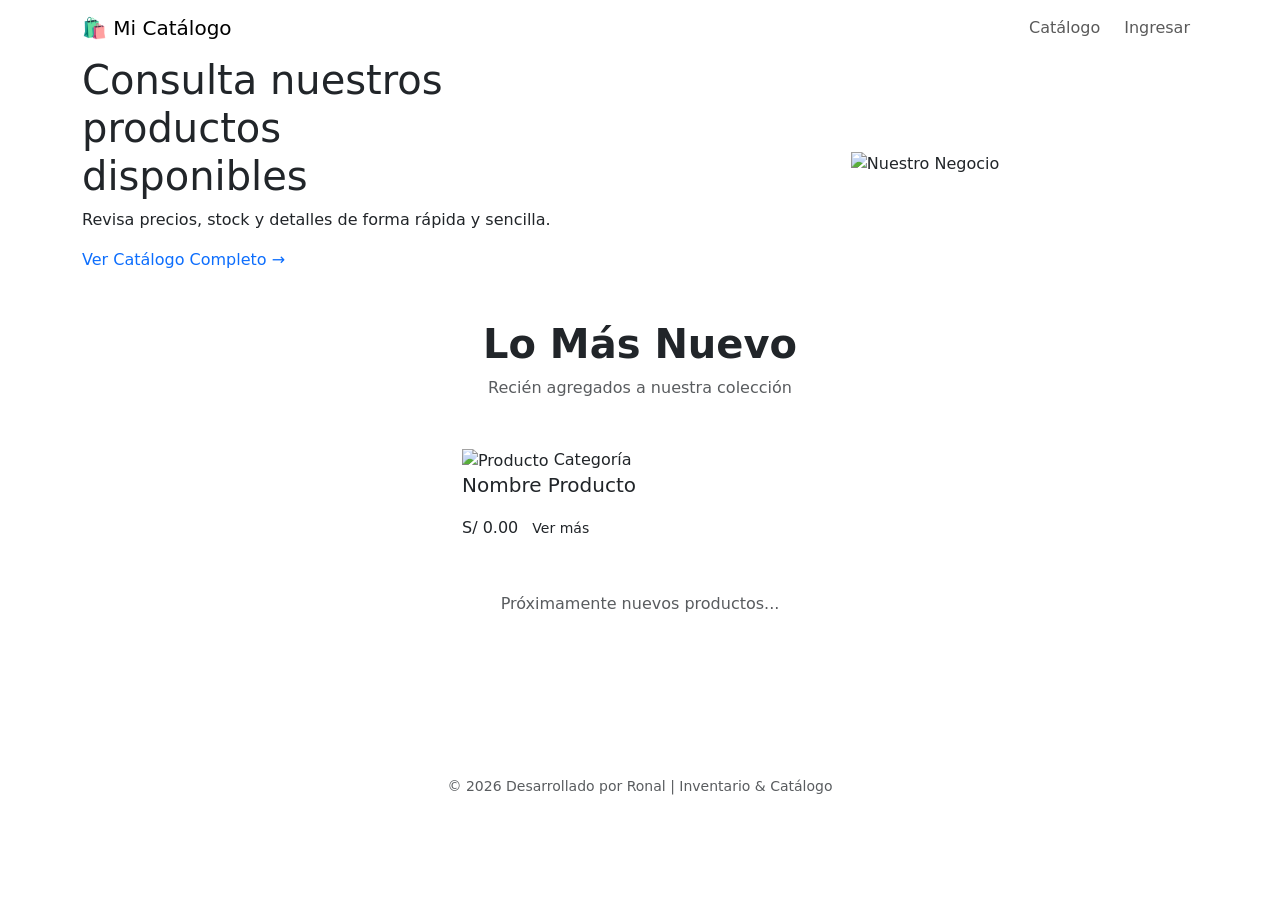
<file: src/main/resources/templates/public/index.html>
<!DOCTYPE html>
<html lang="es" xmlns:th="http://www.thymeleaf.org">
<head>
    <meta charset="UTF-8">
    <meta name="viewport" content="width=device-width, initial-scale=1.0">
    <title th:text="${titulo} ?: 'Inicio'">Mi Catálogo</title>
    <!-- Bootstrap -->
    <link href="https://cdn.jsdelivr.net/npm/bootstrap@5.3.2/dist/css/bootstrap.min.css" rel="stylesheet">
    <!-- Tu CSS Wao -->
    <link rel="stylesheet" th:href="@{/css/style.css}">
</head>
<body>

<!-- Navbar Flotante Glass -->
<nav class="navbar navbar-expand-lg navbar-glass">
    <div class="container">
        <a class="navbar-brand" th:href="@{/}">🛍️ Mi Catálogo</a>
        <button class="navbar-toggler" type="button" data-bs-toggle="collapse" data-bs-target="#navPublic">
            <span class="navbar-toggler-icon"></span>
        </button>
        <div class="collapse navbar-collapse justify-content-end" id="navPublic">
            <ul class="navbar-nav gap-2">
                <li class="nav-item"><a class="nav-link nav-link-custom" th:href="@{/catalogo}">Catálogo</a></li>
                <li class="nav-item"><a class="nav-link nav-link-custom" th:href="@{/login}">Ingresar</a></li>
            </ul>
        </div>
    </div>
</nav>

<!-- Hero Section -->
<section class="hero-container">
    <div class="hero-bg-blob" style="top: -10%; left: -10%;"></div>

    <div class="container position-relative z-1">
        <div class="row align-items-center">
            <div class="col-lg-6 mb-5 mb-lg-0">
                <h1 class="hero-title">Consulta nuestros productos<br><span style="color: var(--primary);">disponibles</span></h1>
                <p class="hero-subtitle">Revisa precios, stock y detalles de forma rápida y sencilla.</p>
                <a th:href="@{/catalogo}" class="btn-magic text-decoration-none">
                    Ver Catálogo Completo <span>→</span>
                </a>
            </div>
            <div class="col-lg-6 mx-auto text-center">
                <div class="hero-img-wrapper">
                    <!-- En index.html, reemplaza la img src fija por esto -->
                    <img th:src="${fotoNegocio} ?: 'https://images.unsplash.com/photo-1441986300917-64674bd600d8?w=800&q=80'"
                         class="hero-img" alt="Nuestro Negocio">
                </div>
            </div>
        </div>
    </div>
</section>

<!-- SECCIÓN NUEVA: PRODUCTOS DESTACADOS (DATOS REALES) -->
<section class="py-5 bg-white">
    <div class="container">
        <div class="text-center mb-5">
            <h2 class="fw-bold display-6">Lo Más Nuevo</h2>
            <p class="text-muted">Recién agregados a nuestra colección</p>
        </div>

        <div class="row g-4 justify-content-center">
            <div class="col-md-4" th:each="prod : ${destacados}">
                <div class="product-card-premium h-100">
                    <div class="card-img-container">
                        <img th:src="${prod.imagenUrl}" class="product-img" alt="Producto">
                        <span class="card-badge-float" th:text="${prod.categoria.nombre}">Categoría</span>
                    </div>
                    <div class="card-body-premium">
                        <h5 class="card-title-modern" th:text="${prod.nombre}">Nombre Producto</h5>
                        <div class="product-footer mt-3">
                            <span class="product-price" th:text="'S/ ' + ${#numbers.formatDecimal(prod.precio, 1, 2)}">S/ 0.00</span>
                            <a th:href="@{/catalogo}" class="btn btn-action btn-sm">Ver más</a>
                        </div>
                    </div>
                </div>
            </div>

            <!-- Mensaje si no hay productos aún -->
            <div th:if="${#lists.isEmpty(destacados)}" class="col-12 text-center py-4">
                <p class="text-muted">Próximamente nuevos productos...</p>
            </div>
        </div>
    </div>
</section>

<footer class="text-center py-4 text-muted small mt-5">
    &copy;  2026 Desarrollado por Ronal  | Inventario & Catálogo
</footer>

<script src="https://cdn.jsdelivr.net/npm/bootstrap@5.3.2/dist/js/bootstrap.bundle.min.js"></script>
</body>
</html>
</file>
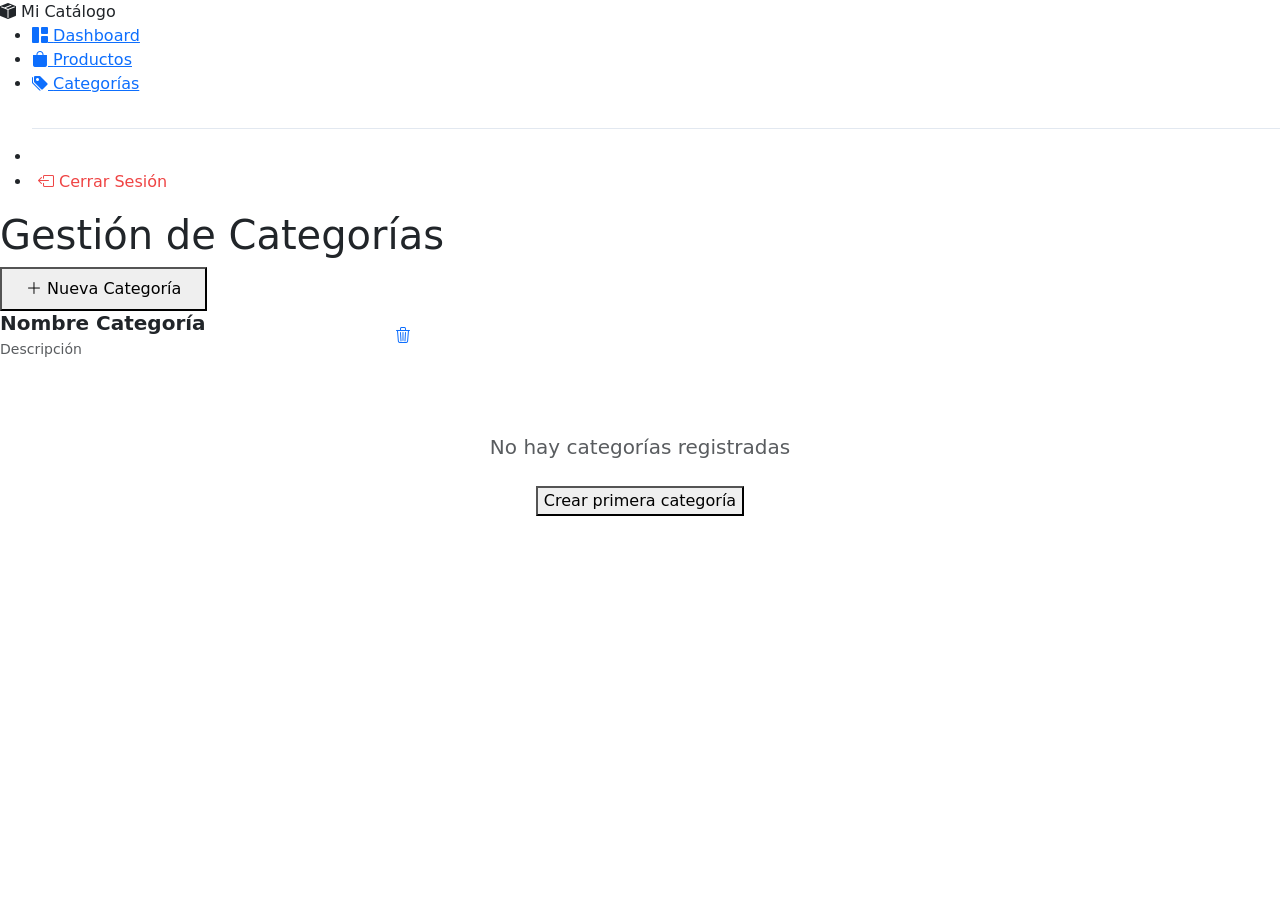
<file: src/main/resources/templates/admin/categorias.html>
<!DOCTYPE html>
<html lang="es" xmlns:th="http://www.thymeleaf.org">
<head>
    <meta charset="UTF-8">
    <meta name="viewport" content="width=device-width, initial-scale=1.0">
    <title>Gestión de Categorías</title>
    <link href="https://cdn.jsdelivr.net/npm/bootstrap@5.3.2/dist/css/bootstrap.min.css" rel="stylesheet">
    <link rel="stylesheet" href="https://cdn.jsdelivr.net/npm/bootstrap-icons@1.11.1/font/bootstrap-icons.css">
    <link rel="stylesheet" th:href="@{/css/style.css}">
</head>
<body>
<div class="admin-layout">
    <!-- Sidebar -->
    <aside class="admin-sidebar">
        <div class="sidebar-brand">
            <i class="bi bi-box-seam-fill"></i>
            <span>Mi Catálogo</span>
        </div>

        <ul class="sidebar-menu">
            <!-- Dashboard -->
            <li>
                <a th:href="@{/admin/dashboard}"
                   class="sidebar-link"
                   th:classappend="${activePage == 'dashboard'} ? 'active'">
                    <i class="bi bi-grid-1x2-fill"></i>
                    <span>Dashboard</span>
                </a>
            </li>

            <!-- Productos -->
            <li>
                <a th:href="@{/admin/productos}"
                   class="sidebar-link"
                   th:classappend="${activePage == 'productos'} ? 'active'">
                    <i class="bi bi-bag-fill"></i>
                    <span>Productos</span>
                </a>
            </li>

            <!-- Categorías -->
            <li>
                <a th:href="@{/admin/categorias}"
                   class="sidebar-link"
                   th:classappend="${activePage == 'categorias'} ? 'active'">
                    <i class="bi bi-tags-fill"></i>
                    <span>Categorías</span>
                </a>
            </li>

            <!-- Separador Visual -->
            <li style="margin-top: 2rem; border-top: 1px solid #e2e8f0; padding-top: 1rem;"></li>

            <!-- Cerrar Sesión -->
            <li>
                <form th:action="@{/logout}" method="post" style="width: 100%; margin: 0;">
                    <button type="submit" class="sidebar-link"
                            style="background: none; border: none; cursor: pointer; width: 100%; color: #ef4444; text-align: left;">
                        <i class="bi bi-box-arrow-left"></i>
                        <span>Cerrar Sesión</span>
                    </button>
                </form>
            </li>
        </ul>
    </aside>
    <main class="admin-main">
        <div class="admin-header">
            <h1 class="admin-title">Gestión de Categorías</h1>
            <button class="btn-magic text-decoration-none py-2 px-4" data-bs-toggle="modal" data-bs-target="#modalCategoria">
                <i class="bi bi-plus-lg"></i> Nueva Categoría
            </button>
        </div>

        <!-- Lista Real de Categorías desde BD -->
        <div class="row g-4">
            <div class="col-md-6 col-lg-4" th:each="cat : ${categorias}">
                <div class="stat-card d-flex justify-content-between align-items-center h-100">
                    <div>
                        <h5 class="fw-bold mb-1" th:text="${cat.nombre}">Nombre Categoría</h5>
                        <p class="text-muted small mb-0" th:text="${cat.descripcion} ?: 'Sin descripción'">Descripción</p>
                    </div>
                    <div class="d-flex gap-2">
                        <a th:href="@{/admin/categorias/eliminar/{id}(id=${cat.id})}"
                           class="btn-action-sm btn-delete"
                           onclick="return confirm('¿Eliminar esta categoría? Se eliminarán también sus productos.')">
                            <i class="bi bi-trash3"></i>
                        </a>
                    </div>
                </div>
            </div>

            <!-- Mensaje si no hay categorías -->
            <div th:if="${#lists.isEmpty(categorias)}" class="col-12 text-center py-5">
                <p class="text-muted fs-5">No hay categorías registradas</p>
                <button class="btn-magic text-decoration-none mt-2" data-bs-toggle="modal" data-bs-target="#modalCategoria">
                    Crear primera categoría
                </button>
            </div>
        </div>

        <!-- Modal para Crear Categoría -->
        <div class="modal fade" id="modalCategoria" tabindex="-1" aria-hidden="true">
            <div class="modal-dialog modal-dialog-centered">
                <div class="modal-content border-0 rounded-4 p-3">
                    <div class="modal-header border-0 pb-0">
                        <h5 class="modal-title fw-bold">Nueva Categoría</h5>
                        <button type="button" class="btn-close" data-bs-dismiss="modal"></button>
                    </div>
                    <div class="modal-body">
                        <!-- Formulario que envía a /admin/categorias/guardar -->
                        <form th:action="@{/admin/categorias/guardar}" method="post">
                            <div class="mb-3">
                                <label class="form-label fw-semibold small">Nombre</label>
                                <input type="text" name="nombre" class="input-modern" required placeholder="Ej: Libreria">
                            </div>
                            <div class="mb-3">
                                <label class="form-label fw-semibold small">Descripción</label>
                                <textarea name="descripcion" class="input-modern" rows="3" placeholder="Breve descripción..."></textarea>
                            </div>
                            <button type="submit" class="btn-magic w-100 justify-content-center mt-2">Guardar Categoría</button>
                        </form>
                    </div>
                </div>
            </div>
        </div>
    </main>
</div>
<script src="https://cdn.jsdelivr.net/npm/bootstrap@5.3.2/dist/js/bootstrap.bundle.min.js"></script>
</body>
</html>
</file>
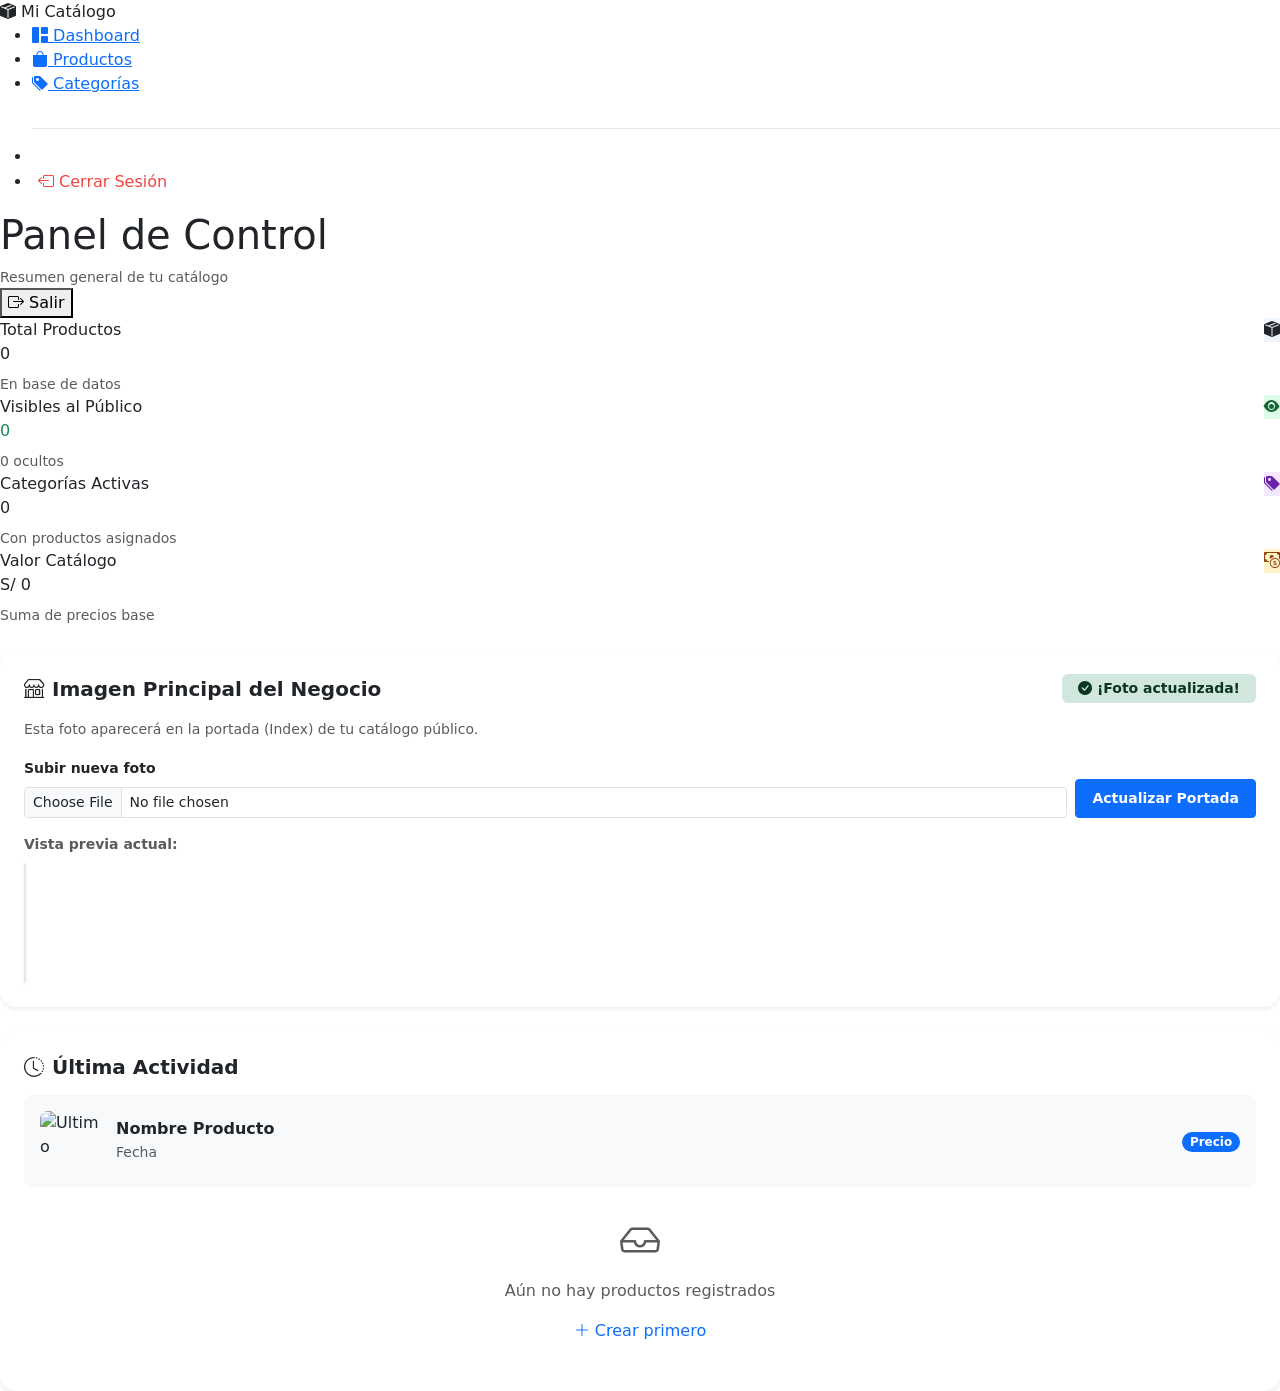
<file: src/main/resources/templates/admin/dashboard.html>
<!DOCTYPE html>
<html lang="es" xmlns:th="http://www.thymeleaf.org">
<head>
    <meta charset="UTF-8">
    <meta name="viewport" content="width=device-width, initial-scale=1.0">
    <title>Dashboard - Admin</title>
    <link href="https://cdn.jsdelivr.net/npm/bootstrap@5.3.2/dist/css/bootstrap.min.css" rel="stylesheet">
    <link rel="stylesheet" href="https://cdn.jsdelivr.net/npm/bootstrap-icons@1.11.1/font/bootstrap-icons.css">
    <link rel="stylesheet" th:href="@{/css/style.css}">
</head>
<body>
<div class="admin-layout">
    <!-- Sidebar -->
    <aside class="admin-sidebar">
        <div class="sidebar-brand">
            <i class="bi bi-box-seam-fill"></i>
            <span>Mi Catálogo</span>
        </div>

        <ul class="sidebar-menu">
            <li>
                <a th:href="@{/admin/dashboard}" class="sidebar-link" th:classappend="${activePage == 'dashboard'} ? 'active'">
                    <i class="bi bi-grid-1x2-fill"></i> <span>Dashboard</span>
                </a>
            </li>
            <li>
                <a th:href="@{/admin/productos}" class="sidebar-link" th:classappend="${activePage == 'productos'} ? 'active'">
                    <i class="bi bi-bag-fill"></i> <span>Productos</span>
                </a>
            </li>
            <li>
                <a th:href="@{/admin/categorias}" class="sidebar-link" th:classappend="${activePage == 'categorias'} ? 'active'">
                    <i class="bi bi-tags-fill"></i> <span>Categorías</span>
                </a>
            </li>

            <!-- Separador Visual -->
            <li style="margin-top: 2rem; border-top: 1px solid #e2e8f0; padding-top: 1rem;"></li>

            <!-- Cerrar Sesión -->
            <li>
                <form th:action="@{/logout}" method="post" style="width: 100%; margin: 0;">
                    <button type="submit" class="sidebar-link" style="background: none; border: none; cursor: pointer; width: 100%; color: #ef4444; text-align: left;">
                        <i class="bi bi-box-arrow-left"></i> <span>Cerrar Sesión</span>
                    </button>
                </form>
            </li>
        </ul>
    </aside>

    <!-- Main Content -->
    <main class="admin-main">
        <div class="admin-header">
            <div>
                <h1 class="admin-title">Panel de Control</h1>
                <p class="text-muted small mb-0">Resumen general de tu catálogo</p>
            </div>
            <form th:action="@{/logout}" method="post">
                <button type="submit" class="btn-logout-admin">
                    <i class="bi bi-box-arrow-right"></i> Salir
                </button>
            </form>
        </div>

        <!-- Grid de Estadísticas -->
        <div class="stats-grid">
            <div class="stat-card">
                <div class="d-flex justify-content-between align-items-start">
                    <div>
                        <div class="stat-label">Total Productos</div>
                        <div class="stat-value" th:text="${totalProductos}">0</div>
                    </div>
                    <div class="stat-icon" style="background: #eff6ff; color: var(--primary);"><i class="bi bi-box-seam-fill"></i></div>
                </div>
                <small class="text-muted mt-2 d-block">En base de datos</small>
            </div>

            <div class="stat-card">
                <div class="d-flex justify-content-between align-items-start">
                    <div>
                        <div class="stat-label">Visibles al Público</div>
                        <div class="stat-value text-success" th:text="${productosActivos}">0</div>
                    </div>
                    <div class="stat-icon" style="background: #dcfce7; color: #166534;"><i class="bi bi-eye-fill"></i></div>
                </div>
                <small class="text-muted mt-2 d-block" th:text="${productosInactivos} + ' ocultos'">0 ocultos</small>
            </div>

            <div class="stat-card">
                <div class="d-flex justify-content-between align-items-start">
                    <div>
                        <div class="stat-label">Categorías Activas</div>
                        <div class="stat-value" th:text="${categoriasUsadas}">0</div>
                    </div>
                    <div class="stat-icon" style="background: #f3e8ff; color: #6b21a8;"><i class="bi bi-tags-fill"></i></div>
                </div>
                <small class="text-muted mt-2 d-block">Con productos asignados</small>
            </div>

            <div class="stat-card">
                <div class="d-flex justify-content-between align-items-start">
                    <div>
                        <div class="stat-label">Valor Catálogo</div>
                        <div class="stat-value" th:text="${valorInventario}">S/ 0</div>
                    </div>
                    <!-- CAMBIADO: bi-currency-dollar POR bi-cash-coin -->
                    <div class="stat-icon" style="background: #fef3c7; color: #92400e;">
                        <i class="bi bi-cash-coin"></i>
                    </div>
                </div>
                <small class="text-muted mt-2 d-block">Suma de precios base</small>
            </div>
        </div>

        <!-- Tarjeta de Configuración de Imagen del Negocio -->
        <!-- Tarjeta de Configuración de Imagen del Negocio -->
        <div class="card border-0 shadow-sm rounded-4 p-4 mt-4">
            <div class="d-flex justify-content-between align-items-center mb-3">
                <h5 class="fw-bold mb-0"><i class="bi bi-shop me-2"></i>Imagen Principal del Negocio</h5>

                <!-- Mensaje de Éxito -->
                <div th:if="${param.success}" class="alert alert-success py-1 px-3 small mb-0 fw-semibold border-0 bg-opacity-25">
                    <i class="bi bi-check-circle-fill"></i> ¡Foto actualizada!
                </div>
            </div>

            <p class="text-muted small mb-3">Esta foto aparecerá en la portada (Index) de tu catálogo público.</p>

            <form th:action="@{/admin/ajustes/guardar-foto}" method="post" enctype="multipart/form-data" class="d-flex gap-2 align-items-end flex-wrap">
                <div class="flex-grow-1" style="min-width: 200px;">
                    <label class="form-label fw-semibold small">Subir nueva foto</label>
                    <input type="file" id="inputFoto" name="fotoNegocio" class="form-control form-control-sm" accept="image/*">
                </div>
                <button type="submit" class="btn btn-primary btn-sm py-2 px-3 fw-semibold">Actualizar Portada</button>
            </form>

            <!-- Contenedor de Vista Previa Inteligente -->
            <!-- Contenedor de Vista Previa Limpio -->
            <div class="mt-3" id="containerPreview" th:style="${fotoActual == null} ? 'display:none;'">
                <small class="text-muted d-block mb-2 fw-semibold">Vista previa actual:</small>

                <!-- Única imagen: Muestra la de BD o la seleccionada localmente -->
                <img th:src="${fotoActual}"
                     id="previewImg"
                     class="rounded-3 shadow-sm bg-white"
                     style="height: 120px; width: auto; max-width: 100%; object-fit: contain; border: 1px solid #e2e8f0; display: block;">
            </div>
        </div>




        <!-- Sección de Actividad Reciente -->
        <div class="card border-0 shadow-sm rounded-4 p-4 mt-4">
            <h5 class="fw-bold mb-3"><i class="bi bi-clock-history me-2"></i>Última Actividad</h5>

            <div th:if="${ultimoProducto != null}" class="d-flex align-items-center p-3 bg-light rounded-3">
                <img th:src="${ultimoProducto.imagenUrl}" class="rounded-3 me-3" style="width: 60px; height: 60px; object-fit: cover;" alt="Ultimo">
                <div class="flex-grow-1">
                    <h6 class="mb-1 fw-bold" th:text="${ultimoProducto.nombre}">Nombre Producto</h6>
                    <p class="mb-0 text-muted small" th:text="'Agregado el ' + ${#temporals.format(ultimoProducto.fechaCreacion, 'dd/MM/yyyy HH:mm')}">Fecha</p>
                </div>
                <div class="text-end">
                    <span class="badge bg-primary rounded-pill" th:text="'S/ ' + ${#numbers.formatDecimal(ultimoProducto.precio, 1, 2)}">Precio</span>
                </div>
            </div>

            <div th:if="${ultimoProducto == null}" class="text-center py-4 text-muted">
                <i class="bi bi-inbox fs-1 d-block mb-2"></i>
                <p>Aún no hay productos registrados</p>
                <a th:href="@{/admin/productos/nuevo}" class="btn-magic text-decoration-none py-2 px-4 mt-2">
                    <i class="bi bi-plus-lg"></i> Crear primero
                </a>
            </div>
        </div>
    </main>
</div>
<script src="https://cdn.jsdelivr.net/npm/bootstrap@5.3.2/dist/js/bootstrap.bundle.min.js"></script>

<!-- Script para Vista Previa Instantánea -->
<!-- Script Mejorado para Persistencia -->
<script>
    document.addEventListener('DOMContentLoaded', function() {
        const input = document.getElementById('inputFoto');
        const img = document.getElementById('previewImg');
        const container = document.getElementById('containerPreview');

        // Al seleccionar archivo: Mostrar preview local inmediatamente
        input.addEventListener('change', function(e) {
            const file = e.target.files[0];
            if (file) {
                const reader = new FileReader();
                reader.onload = function(e) {
                    // Aseguramos que el contenedor sea visible
                    container.style.display = 'block';

                    // Cambiamos la fuente de la imagen
                    img.src = e.target.result;
                    img.style.display = 'block';
                }
                reader.readAsDataURL(file);
            }
        });
    });
</script>
</body>
</html>
</file>
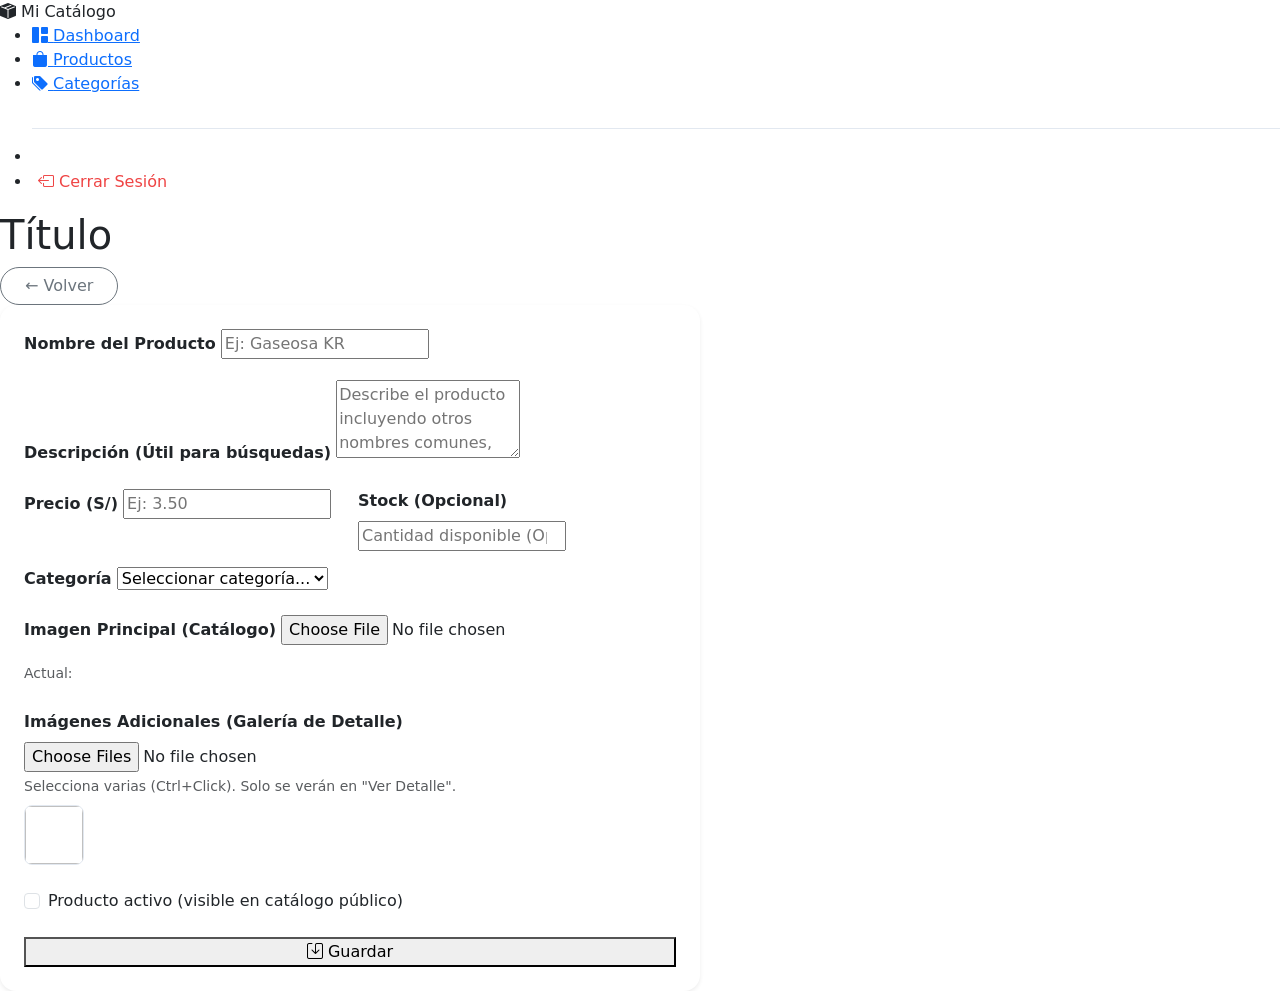
<file: src/main/resources/templates/admin/productos-form.html>
<!DOCTYPE html>
<html lang="es" xmlns:th="http://www.thymeleaf.org">
<head>
    <meta charset="UTF-8">
    <meta name="viewport" content="width=device-width, initial-scale=1.0">
    <title th:text="${modo == 'crear'} ? 'Nuevo Producto' : 'Editar Producto'">Producto</title>
    <link href="https://cdn.jsdelivr.net/npm/bootstrap@5.3.2/dist/css/bootstrap.min.css" rel="stylesheet">
    <link rel="stylesheet" href="https://cdn.jsdelivr.net/npm/bootstrap-icons@1.11.1/font/bootstrap-icons.css">
    <link rel="stylesheet" th:href="@{/css/style.css}">
</head>
<body>
<div class="admin-layout">
    <!-- Sidebar (Usa el mismo código que te di antes) -->
    <aside class="admin-sidebar">
        <div class="sidebar-brand"><i class="bi bi-box-seam-fill"></i> <span>Mi Catálogo</span></div>
        <ul class="sidebar-menu">
            <li><a th:href="@{/admin/dashboard}" class="sidebar-link" th:classappend="${activePage == 'dashboard'} ? 'active'"><i class="bi bi-grid-1x2-fill"></i> <span>Dashboard</span></a></li>
            <li><a th:href="@{/admin/productos}" class="sidebar-link" th:classappend="${activePage == 'productos'} ? 'active'"><i class="bi bi-bag-fill"></i> <span>Productos</span></a></li>
            <li><a th:href="@{/admin/categorias}" class="sidebar-link" th:classappend="${activePage == 'categorias'} ? 'active'"><i class="bi bi-tags-fill"></i> <span>Categorías</span></a></li>
            <li style="margin-top: 2rem; border-top: 1px solid #e2e8f0; padding-top: 1rem;"></li>
            <li><form th:action="@{/logout}" method="post" style="width: 100%; margin: 0;"><button type="submit" class="sidebar-link" style="background: none; border: none; cursor: pointer; width: 100%; color: #ef4444; text-align: left;"><i class="bi bi-box-arrow-left"></i> <span>Cerrar Sesión</span></button></form></li>
        </ul>
    </aside>

    <main class="admin-main">
        <div class="admin-header">
            <h1 class="admin-title" th:text="${modo == 'crear'} ? 'Nuevo Producto' : 'Editar Producto'">Título</h1>
            <a th:href="@{/admin/productos}" class="btn btn-outline-secondary rounded-pill px-4">← Volver</a>
        </div>

        <div class="card border-0 shadow-sm rounded-4 p-4" style="max-width: 700px;">
            <form th:action="@{/admin/productos/guardar}" method="post" enctype="multipart/form-data" th:object="${producto}">
                <input type="hidden" th:field="*{id}">

                <div class="mb-3">
                    <label class="form-label fw-semibold">Nombre del Producto</label>
                    <input type="text" class="input-modern" th:field="*{nombre}" required placeholder="Ej: Gaseosa KR">
                </div>

                <div class="mb-3">
                    <label class="form-label fw-semibold">Descripción (Útil para búsquedas)</label>
                    <textarea class="input-modern" th:field="*{descripcion}" rows="3" placeholder="Describe el producto incluyendo otros nombres comunes, marcas o medidas..."></textarea>
                </div>

                <div class="row g-3 mb-3">
                    <div class="col-md-6">
                        <label class="form-label fw-semibold">Precio (S/)</label>
                        <input type="number" step="0.01" min="0.01" class="input-modern"
                               th:field="*{precio}" required
                               placeholder="Ej: 3.50">
                    </div>
                    <div class="col-md-6">
                        <label class="form-label fw-semibold">Stock (Opcional)</label>
                        <input type="number" min="0" class="input-modern"
                               th:field="*{stock}"
                               placeholder="Cantidad disponible (Opcional)">
                    </div>
                </div>

                <div class="mb-3">
                    <label class="form-label fw-semibold">Categoría</label>
                    <select class="input-modern" th:field="*{categoria}" required>
                        <option value="">Seleccionar categoría...</option>
                        <option th:each="cat : ${categorias}" th:value="${cat.id}" th:text="${cat.nombre}">Categoría</option>
                    </select>
                </div>

                <!-- IMAGEN PRINCIPAL -->
                <div class="mb-3">
                    <label class="form-label fw-semibold">Imagen Principal (Catálogo)</label>
                    <input type="file" name="imagenPrincipal" class="input-modern" accept="image/*">
                    <small class="text-muted d-block mt-1" th:if="${modo == 'editar' and producto.imagenUrl != null}">
                        Actual: <img th:src="${producto.imagenUrl}" style="height: 40px; border-radius: 6px; vertical-align: middle;">
                    </small>
                </div>

                <!-- GALERÍA DE IMÁGENES EXTRA -->
                <div class="mb-4">
                    <label class="form-label fw-semibold">Imágenes Adicionales (Galería de Detalle)</label>
                    <input type="file" name="imagenesExtra" class="input-modern" accept="image/*" multiple>
                    <small class="text-muted d-block mt-1">Selecciona varias (Ctrl+Click). Solo se verán en "Ver Detalle".</small>

                    <div class="d-flex gap-2 mt-2 flex-wrap" th:if="${modo == 'editar' and !#lists.isEmpty(producto.imagenesAdicionales)}">
                        <div th:each="img : ${producto.imagenesAdicionales}" class="position-relative">
                            <img th:src="${img.url}" style="width: 60px; height: 60px; object-fit: cover; border-radius: 8px; border: 1px solid #e2e8f0;">
                        </div>
                    </div>
                </div>

                <div class="mb-4 form-check">
                    <input type="checkbox" class="form-check-input" th:field="*{activo}" id="activoCheck">
                    <label class="form-check-label" for="activoCheck">Producto activo (visible en catálogo público)</label>
                </div>

                <button type="submit" class="btn-magic w-100 justify-content-center">
                    <i class="bi bi-save"></i> <span th:text="${modo == 'crear'} ? 'Crear Producto' : 'Guardar Cambios'">Guardar</span>
                </button>
            </form>
        </div>
    </main>
</div>
<script src="https://cdn.jsdelivr.net/npm/bootstrap@5.3.2/dist/js/bootstrap.bundle.min.js"></script>
</body>
</html>
</file>
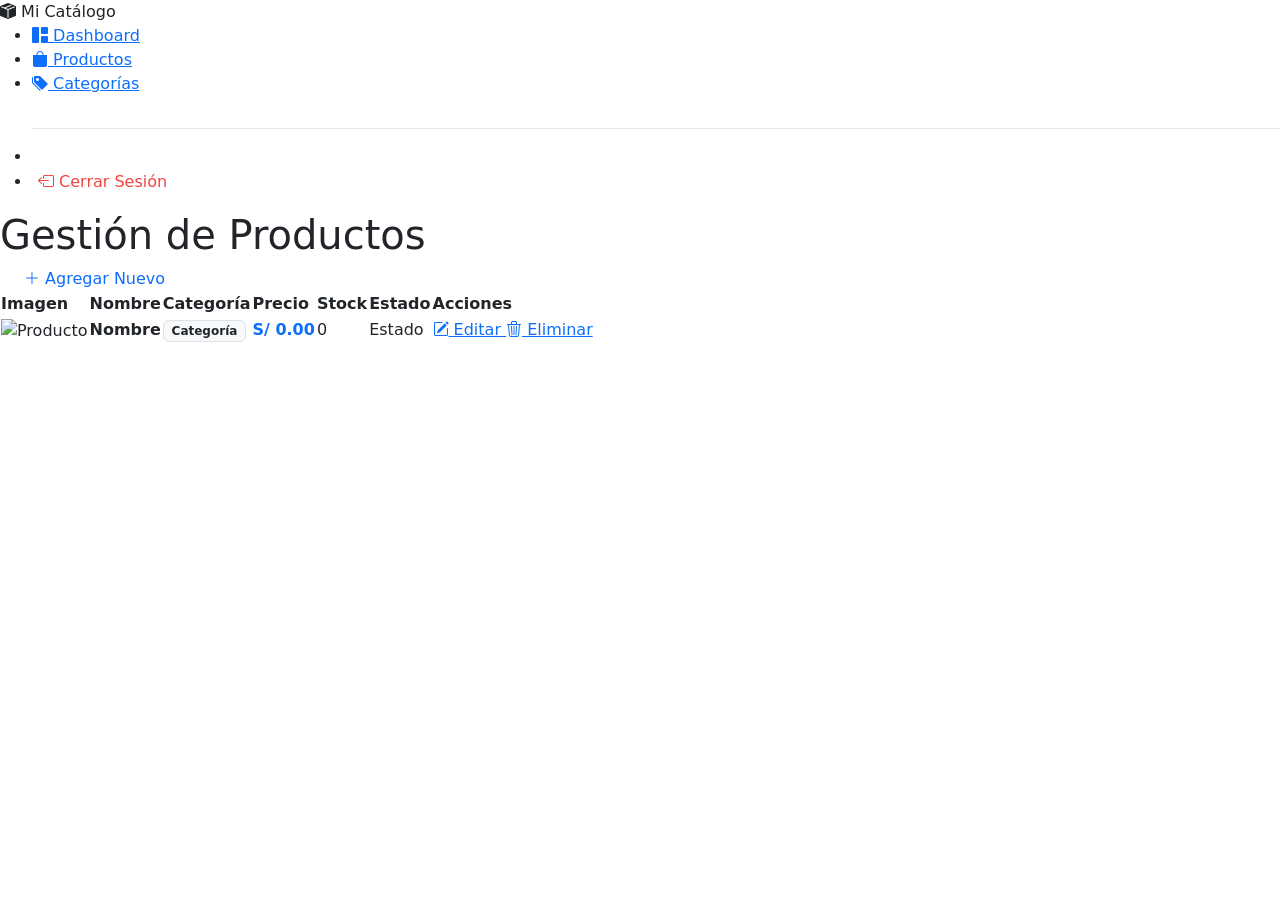
<file: src/main/resources/templates/admin/productos.html>
<!DOCTYPE html>
<html lang="es" xmlns:th="http://www.thymeleaf.org">
<head>
    <meta charset="UTF-8">
    <meta name="viewport" content="width=device-width, initial-scale=1.0">
    <title>Gestión de Productos</title>
    <link href="https://cdn.jsdelivr.net/npm/bootstrap@5.3.2/dist/css/bootstrap.min.css" rel="stylesheet">
    <link rel="stylesheet" href="https://cdn.jsdelivr.net/npm/bootstrap-icons@1.11.1/font/bootstrap-icons.css">
    <link rel="stylesheet" th:href="@{/css/style.css}">
</head>
<body>
<div class="admin-layout">
    <aside class="admin-sidebar">
        <div class="sidebar-brand">
            <i class="bi bi-box-seam-fill"></i>
            <span>Mi Catálogo</span>
        </div>

        <ul class="sidebar-menu">
            <!-- Dashboard -->
            <li>
                <a th:href="@{/admin/dashboard}"
                   class="sidebar-link"
                   th:classappend="${activePage == 'dashboard'} ? 'active'">
                    <i class="bi bi-grid-1x2-fill"></i>
                    <span>Dashboard</span>
                </a>
            </li>

            <!-- Productos -->
            <li>
                <a th:href="@{/admin/productos}"
                   class="sidebar-link"
                   th:classappend="${activePage == 'productos'} ? 'active'">
                    <i class="bi bi-bag-fill"></i>
                    <span>Productos</span>
                </a>
            </li>

            <!-- Categorías -->
            <li>
                <a th:href="@{/admin/categorias}"
                   class="sidebar-link"
                   th:classappend="${activePage == 'categorias'} ? 'active'">
                    <i class="bi bi-tags-fill"></i>
                    <span>Categorías</span>
                </a>
            </li>

            <!-- Separador Visual -->
            <li style="margin-top: 2rem; border-top: 1px solid #e2e8f0; padding-top: 1rem;"></li>

            <!-- Cerrar Sesión -->
            <li>
                <form th:action="@{/logout}" method="post" style="width: 100%; margin: 0;">
                    <button type="submit" class="sidebar-link"
                            style="background: none; border: none; cursor: pointer; width: 100%; color: #ef4444; text-align: left;">
                        <i class="bi bi-box-arrow-left"></i>
                        <span>Cerrar Sesión</span>
                    </button>
                </form>
            </li>
        </ul>
    </aside>

    <main class="admin-main">
        <div class="admin-header">
            <h1 class="admin-title">Gestión de Productos</h1>
            <!-- En admin/productos.html, busca el botón de agregar y cámbialo por esto -->
            <a th:href="@{/admin/productos/nuevo}" class="btn-magic text-decoration-none py-2 px-4">
                <i class="bi bi-plus-lg"></i> Agregar Nuevo
            </a>
        </div>

        <!-- Tabla Moderna -->
        <div class="table-responsive">
            <table class="table-modern">
                <thead>
                <tr>
                    <th>Imagen</th>
                    <th>Nombre</th>
                    <th>Categoría</th>
                    <th>Precio</th>
                    <th>Stock</th>
                    <th>Estado</th>
                    <th>Acciones</th>
                </tr>
                </thead>
                <tbody>
                <tr th:each="prod : ${productos}">
                    <td><img th:src="${prod.imagenUrl}" class="img-thumb" alt="Producto"></td>
                    <td class="fw-bold" th:text="${prod.nombre}">Nombre</td>
                    <!-- DESPUÉS (BIEN) -->
                    <td>
    <span class="badge bg-light text-dark border"
          th:text="${prod.categoria.nombre}">Categoría</span>
                    </td>
                    <td class="fw-bold text-primary" th:text="'S/ ' + ${#numbers.formatDecimal(prod.precio, 1, 2)}">S/ 0.00</td>
                    <td th:classappend="${prod.stock < 10} ? 'text-danger fw-bold'" th:text="${prod.stock}">0</td>
                    <td>
            <span class="badge-status"
                  th:classappend="${prod.activo} ? 'badge-active' : 'badge-inactive'"
                  th:text="${prod.activo} ? 'Activo' : 'Inactivo'">Estado</span>
                    </td>
                    <td>
                        <a th:href="@{/admin/productos/editar/{id}(id=${prod.id})}" class="btn-action-sm btn-edit">
                            <i class="bi bi-pencil-square"></i> Editar
                        </a>
                        <a th:href="@{/admin/productos/eliminar/{id}(id=${prod.id})}"
                           class="btn-action-sm btn-delete"
                           onclick="return confirm('¿Eliminar este producto?')">
                            <i class="bi bi-trash3"></i> Eliminar
                        </a>
                    </td>
                </tr>
                </tbody>
            </table>
        </div>
    </main>
</div>
<script src="https://cdn.jsdelivr.net/npm/bootstrap@5.3.2/dist/js/bootstrap.bundle.min.js"></script>
</body>
</html>
</file>
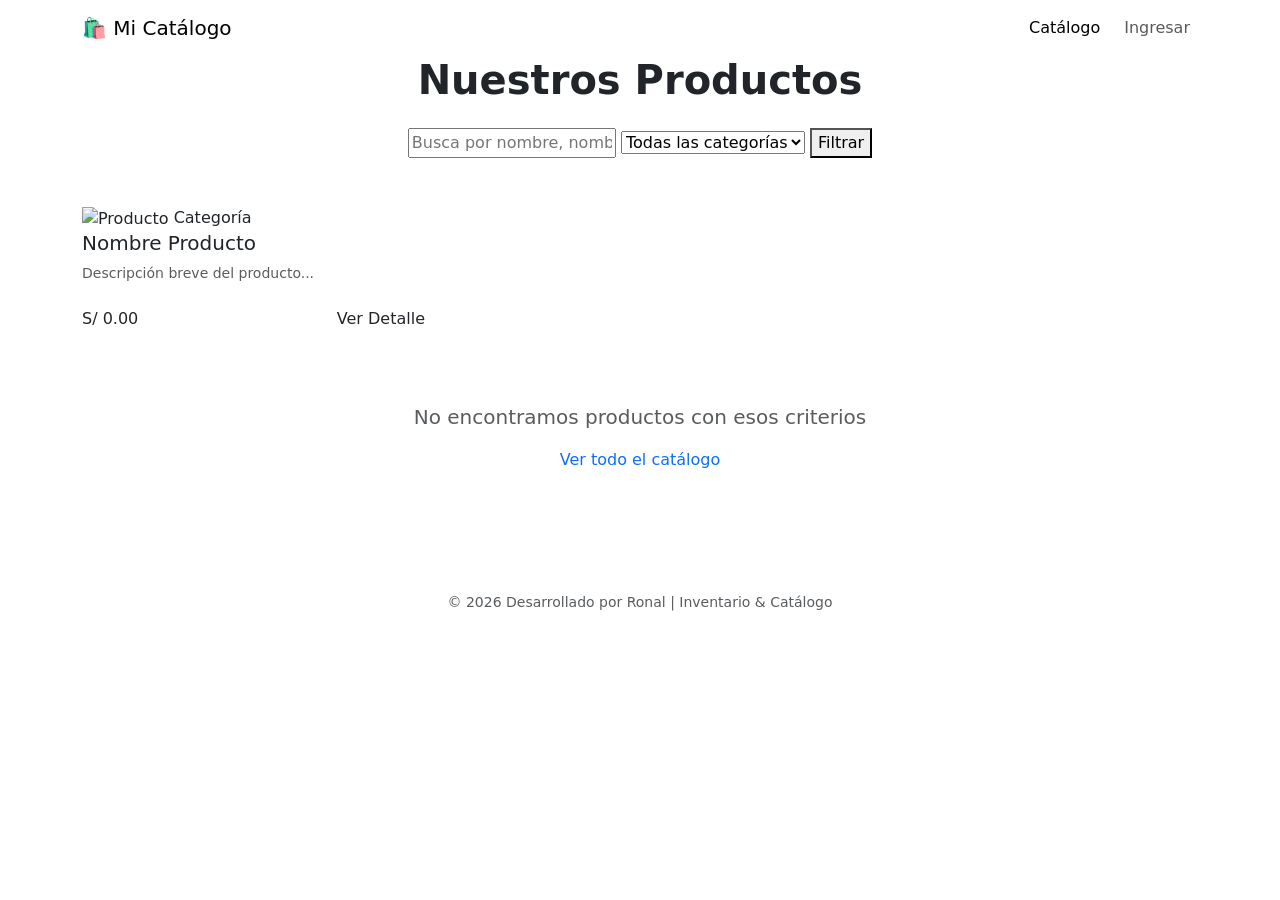
<file: src/main/resources/templates/public/catalogo.html>
<!DOCTYPE html>
<html lang="es" xmlns:th="http://www.thymeleaf.org">
<head>
    <meta charset="UTF-8">
    <meta name="viewport" content="width=device-width, initial-scale=1.0">
    <title th:text="${titulo} ?: 'Catálogo'">Catálogo</title>
    <link href="https://cdn.jsdelivr.net/npm/bootstrap@5.3.2/dist/css/bootstrap.min.css" rel="stylesheet">
    <link rel="stylesheet" th:href="@{/css/style.css}">
</head>
<body>

<!-- Navbar Glass -->
<nav class="navbar navbar-expand-lg navbar-glass">
    <div class="container">
        <a class="navbar-brand" th:href="@{/}">🛍️ Mi Catálogo</a>
        <button class="navbar-toggler" type="button" data-bs-toggle="collapse" data-bs-target="#navCat">
            <span class="navbar-toggler-icon"></span>
        </button>
        <div class="collapse navbar-collapse justify-content-end" id="navCat">
            <ul class="navbar-nav gap-2">
                <li class="nav-item"><a class="nav-link nav-link-custom active" th:href="@{/catalogo}">Catálogo</a></li>
                <li class="nav-item"><a class="nav-link nav-link-custom" th:href="@{/login}">Ingresar</a></li>
            </ul>
        </div>
    </div>
</nav>

<section class="catalogo-section">
    <div class="container">
        <div class="text-center mb-5">
            <h2 class="fw-bold display-6">Nuestros Productos</h2>

            <!-- Formulario de Búsqueda + Filtro por Categoría -->
            <form th:action="@{/catalogo}" method="get" class="search-glass mt-4">
                <!-- En templates/public/catalogo.html -->
                <input type="text" name="busqueda" th:value="${busqueda}"
                       class="search-input-clean flex-grow-1"
                       placeholder="Busca por nombre, nombres alternativos o características...">

                <select name="categoriaId" class="filter-select-modern">
                    <option value="">Todas las categorías</option>
                    <option th:each="cat : ${categorias}"
                            th:value="${cat.id}"
                            th:text="${cat.nombre}"
                            th:selected="${categoriaId == cat.id}">Categoría</option>
                </select>

                <button type="submit" class="btn-filter-capsule">Filtrar</button>
            </form>
        </div>

        <!-- Grid de Productos Reales -->
        <div class="row g-4">
            <div class="col-md-6 col-lg-4" th:each="prod : ${productos}">
                <div class="product-card-premium">
                    <div class="card-img-container">
                        <img th:src="${prod.imagenUrl}" class="product-img" alt="Producto">
                        <span class="card-badge-float" th:text="${prod.categoria.nombre}">Categoría</span>
                    </div>
                    <div class="card-body-premium">
                        <h5 class="card-title-modern" th:text="${prod.nombre}">Nombre Producto</h5>
                        <!-- REEMPLAZA LA LÍNEA DEL STOCK POR ESTA -->
                        <p class="text-muted small mb-3"
                           th:text="${#strings.abbreviate(prod.descripcion, 60)} ?: 'Ver detalles del producto...'">
                            Descripción breve del producto...
                        </p>

                        <div class="d-flex justify-content-between align-items-center mt-auto">
                            <!-- El white-space: nowrap en CSS evita que se parta -->
                            <span class="product-price" th:text="'S/ ' + ${#numbers.formatDecimal(prod.precio, 1, 2)}">S/ 0.00</span>
                            <a th:href="@{/producto/{id}(id=${prod.id})}" class="btn btn-action">Ver Detalle</a>
                        </div>
                    </div>
                </div>
            </div>
        </div>

        <!-- Estado Vacío -->
        <div th:if="${#lists.isEmpty(productos)}" class="text-center py-5">
            <i class="bi bi-search fs-1 text-muted d-block mb-3"></i>
            <p class="text-muted fs-5">No encontramos productos con esos criterios</p>
            <a th:href="@{/catalogo}" class="btn-magic text-decoration-none mt-3">Ver todo el catálogo</a>
        </div>
    </div>
</section>

<footer class="text-center py-4 text-muted small mt-5">
    &copy;  2026 Desarrollado por Ronal  | Inventario & Catálogo
</footer>

<script src="https://cdn.jsdelivr.net/npm/bootstrap@5.3.2/dist/js/bootstrap.bundle.min.js"></script>
</body>
</html>
</file>
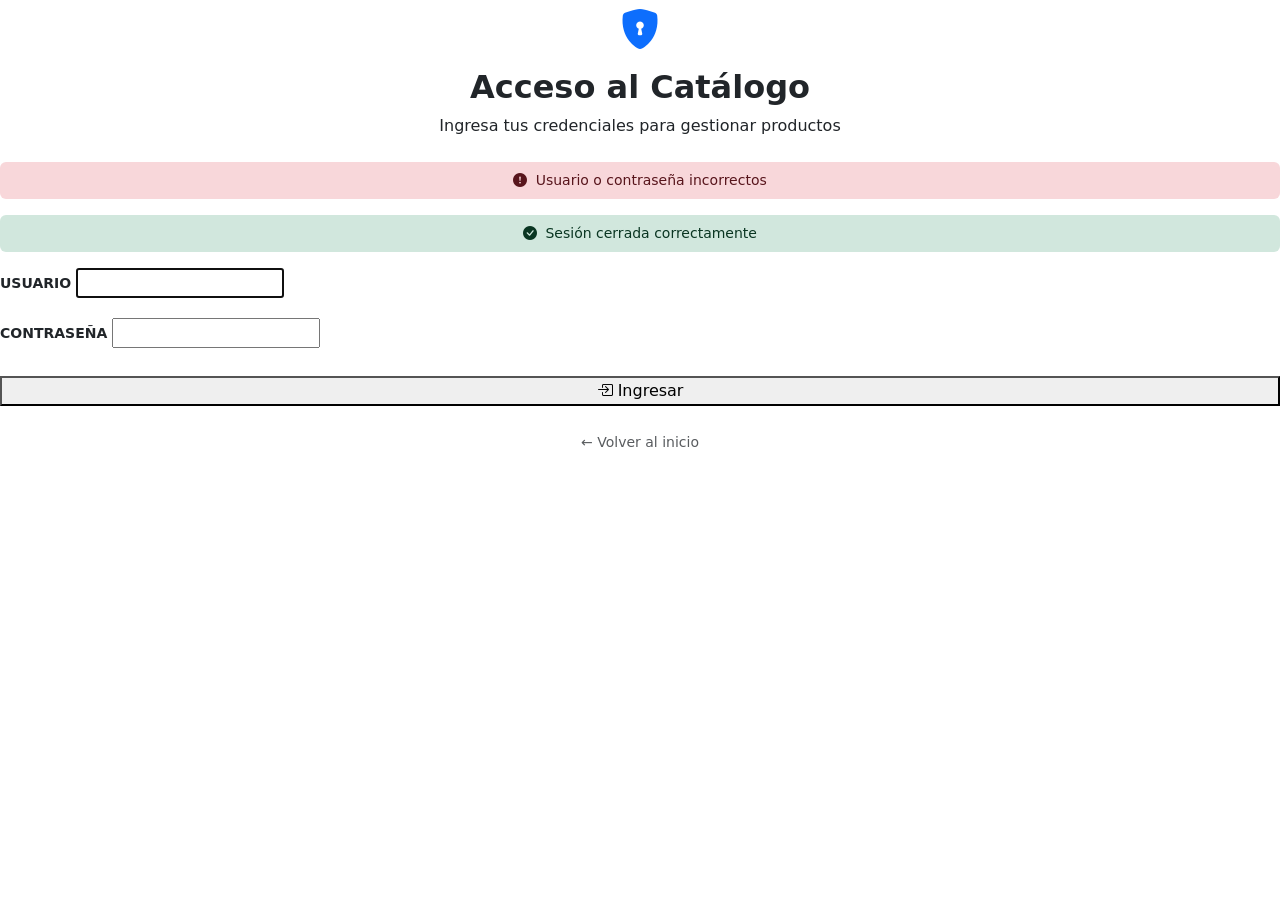
<file: src/main/resources/templates/public/login.html>
<!DOCTYPE html>
<html lang="es" xmlns:th="http://www.thymeleaf.org">
<head>
    <meta charset="UTF-8">
    <meta name="viewport" content="width=device-width, initial-scale=1.0">
    <title>Iniciar Sesión - Catálogo</title>
    <link href="https://cdn.jsdelivr.net/npm/bootstrap@5.3.2/dist/css/bootstrap.min.css" rel="stylesheet">
    <link rel="stylesheet" href="https://cdn.jsdelivr.net/npm/bootstrap-icons@1.11.1/font/bootstrap-icons.css">
    <link rel="stylesheet" th:href="@{/css/style.css}">

</head>
<body>
<div class="login-screen">
    <div class="login-box">
        <div class="text-center mb-4">
            <i class="bi bi-shield-lock-fill fs-1 text-primary mb-2 d-block"></i>
            <h2 class="login-title fw-bold">Acceso al Catálogo</h2>
            <p class="login-subtitle">Ingresa tus credenciales para gestionar productos</p>
        </div>

        <!-- Mensajes de error/éxito de Spring Security -->
        <div th:if="${param.error}" class="alert alert-danger py-2 small bg-opacity-10 border-0 text-center">
            <i class="bi bi-exclamation-circle-fill me-1"></i> Usuario o contraseña incorrectos
        </div>
        <div th:if="${param.logout}" class="alert alert-success py-2 small bg-opacity-10 border-0 text-center">
            <i class="bi bi-check-circle-fill me-1"></i> Sesión cerrada correctamente
        </div>

        <!-- Formulario que Spring Security intercepta automáticamente -->
        <form th:action="@{/login}" method="post">
            <div class="mb-3">
                <label class="form-label fw-semibold small text-uppercase">Usuario</label>
                <input type="text" name="username" class="input-modern" required autofocus autocomplete="username">
            </div>
            <div class="mb-4">
                <label class="form-label fw-semibold small text-uppercase">Contraseña</label>
                <input type="password" name="password" class="input-modern" required autocomplete="current-password">
            </div>

            <button type="submit" class="btn-magic w-100 justify-content-center">
                <i class="bi bi-box-arrow-in-right"></i> Ingresar
            </button>
        </form>

        <div class="text-center mt-4">
            <a th:href="@{/}" class="text-decoration-none text-muted small hover-primary">
                ← Volver al inicio
            </a>
        </div>
    </div>
</div>

<script src="https://cdn.jsdelivr.net/npm/bootstrap@5.3.2/dist/js/bootstrap.bundle.min.js"></script>
</body>
</html>
</file>
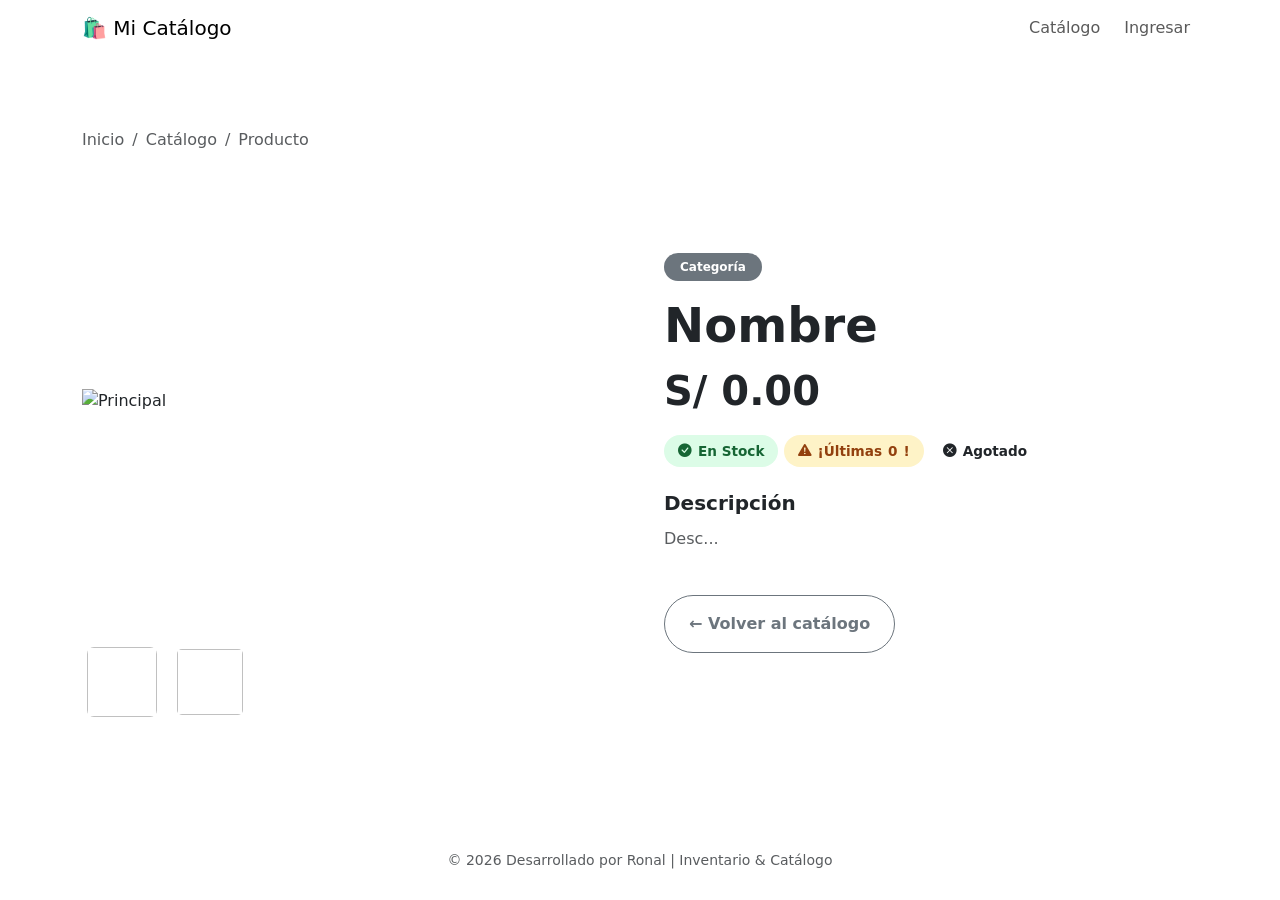
<file: src/main/resources/templates/public/producto-detalle.html>
<!DOCTYPE html>
<html lang="es" xmlns:th="http://www.thymeleaf.org">
<head>
    <meta charset="UTF-8">
    <meta name="viewport" content="width=device-width, initial-scale=1.0">
    <title th:text="${titulo} ?: 'Detalle'">Producto</title>
    <link href="https://cdn.jsdelivr.net/npm/bootstrap@5.3.2/dist/css/bootstrap.min.css" rel="stylesheet">
    <link rel="stylesheet" href="https://cdn.jsdelivr.net/npm/bootstrap-icons@1.11.1/font/bootstrap-icons.css">
    <link rel="stylesheet" th:href="@{/css/style.css}">
    <style>
        .detalle-img-container { border-radius: var(--radius-xl); overflow: hidden; box-shadow: var(--shadow-soft); background: white; display: flex; align-items: center; justify-content: center; min-height: 400px; }
        .detalle-img { width: 100%; height: auto; max-height: 500px; object-fit: contain; transition: opacity 0.3s ease; }
        .thumb-gallery img { cursor: pointer; border: 2px solid transparent; transition: all 0.2s; border-radius: 12px; background: white; }
        .thumb-gallery img:hover, .thumb-gallery img.active { border-color: var(--primary); transform: scale(1.05); }
        .precio-grande { font-size: 2.5rem; font-weight: 900; color: var(--primary); line-height: 1; white-space: nowrap; }
        .stock-badge { display: inline-flex; align-items: center; gap: 6px; padding: 6px 14px; border-radius: 50px; font-size: 0.85rem; font-weight: 700; }
        .stock-ok { background: #dcfce7; color: #166534; }
        .stock-low { background: #fef3c7; color: #92400e; }
    </style>
</head>
<body>
<nav class="navbar navbar-expand-lg navbar-glass">
    <div class="container">
        <a class="navbar-brand" th:href="@{/}">🛍️ Mi Catálogo</a>
        <div class="collapse navbar-collapse justify-content-end">
            <ul class="navbar-nav gap-2">
                <li class="nav-item"><a class="nav-link nav-link-custom" th:href="@{/catalogo}">Catálogo</a></li>
                <li class="nav-item"><a class="nav-link nav-link-custom" th:href="@{/login}">Ingresar</a></li>
            </ul>
        </div>
    </div>
</nav>

<section class="py-5 mt-4">
    <div class="container">
        <nav aria-label="breadcrumb" class="mb-4">
            <ol class="breadcrumb">
                <li class="breadcrumb-item"><a th:href="@{/}" class="text-decoration-none text-muted">Inicio</a></li>
                <li class="breadcrumb-item"><a th:href="@{/catalogo}" class="text-decoration-none text-muted">Catálogo</a></li>
                <li class="breadcrumb-item active" th:text="${producto.nombre}">Producto</li>
            </ol>
        </nav>

        <div class="row g-5">
            <!-- Columna Izquierda: Imágenes -->
            <div class="col-lg-6">
                <!-- Contenedor Grande -->
                <div class="detalle-img-container mb-3 position-relative" style="min-height: 450px;">
                    <img th:src="${producto.imagenUrl}" id="mainImage" class="detalle-img" alt="Principal">
                </div>

                <!-- Miniaturas (Unificamos Principal + Extras) -->
                <div class="thumb-gallery d-flex gap-2 overflow-auto pb-2">
                    <!-- Miniatura de la Imagen Principal -->
                    <div class="thumb-item active" onclick="changeMainImage(this)">
                        <img th:src="${producto.imagenUrl}" style="width: 80px; height: 80px; object-fit: contain; padding: 5px; border: 2px solid var(--primary); border-radius: 12px; background: white;">
                    </div>

                    <!-- Miniaturas de las Extras -->
                    <div th:each="img : ${producto.imagenesAdicionales}" class="thumb-item" onclick="changeMainImage(this)">
                        <img th:src="${img.url}" style="width: 80px; height: 80px; object-fit: contain; padding: 5px; border: 2px solid transparent; border-radius: 12px; background: white;">
                    </div>
                </div>
            </div>

            <!-- Columna Derecha: Info -->
            <div class="col-lg-6 d-flex flex-column justify-content-center">
                <span class="badge bg-secondary rounded-pill mb-3 px-3 py-2 align-self-start" th:text="${producto.categoria.nombre}">Categoría</span>
                <h1 class="fw-bold mb-3 display-5" th:text="${producto.nombre}">Nombre</h1>
                <div class="precio-grande mb-4" th:text="'S/ ' + ${#numbers.formatDecimal(producto.precio, 1, 2)}">S/ 0.00</div>

                <div class="mb-4">
                    <span th:if="${producto.stock > 10}" class="stock-badge stock-ok"><i class="bi bi-check-circle-fill"></i> En Stock</span>
                    <span th:if="${producto.stock > 0 and producto.stock <= 10}" class="stock-badge stock-low"><i class="bi bi-exclamation-triangle-fill"></i> ¡Últimas <span th:text="${producto.stock}">0</span>!</span>
                    <span th:if="${producto.stock == 0}" class="stock-badge stock-out"><i class="bi bi-x-circle-fill"></i> Agotado</span>
                </div>

                <div class="mb-4">
                    <h5 class="fw-bold mb-2">Descripción</h5>
                    <p class="text-muted lh-lg" th:text="${producto.descripcion} ?: 'Sin descripción disponible.'">Desc...</p>
                </div>

                <a th:href="@{/catalogo}" class="btn btn-outline-secondary rounded-pill px-4 py-3 fw-semibold align-self-start">← Volver al catálogo</a>
            </div>
        </div>
    </div>
</section>

<footer class="text-center py-4 text-muted small mt-5">
    &copy;  2026 Desarrollado por Ronal  | Inventario & Catálogo
</footer>
<script>
    function changeMainImage(src) {
        const main = document.getElementById('mainImage');
        main.style.opacity = '0';
        setTimeout(() => {
            main.src = src;
            main.style.opacity = '1';
        }, 200);
    }
</script>
<script src="https://cdn.jsdelivr.net/npm/bootstrap@5.3.2/dist/js/bootstrap.bundle.min.js"></script>

<!-- Script Mejorado para Efecto Carrusel -->
<script>
    function changeMainImage(thumbnailDiv) {
        const mainImg = document.getElementById('mainImage');
        const newSrc = thumbnailDiv.querySelector('img').src;

        // 1. Efecto de desvanecimiento suave
        mainImg.style.opacity = '0';

        setTimeout(() => {
            // 2. Cambiar la fuente de la imagen grande
            mainImg.src = newSrc;
            mainImg.style.opacity = '1';

            // 3. Actualizar bordes de las miniaturas
            document.querySelectorAll('.thumb-item').forEach(item => {
                item.querySelector('img').style.borderColor = 'transparent';
                item.classList.remove('active');
            });

            // 4. Resaltar la miniatura seleccionada
            thumbnailDiv.querySelector('img').style.borderColor = 'var(--primary)';
            thumbnailDiv.classList.add('active');

            // 5. Hacer scroll automático a la miniatura activa (útil en móvil)
            thumbnailDiv.scrollIntoView({ behavior: 'smooth', block: 'nearest', inline: 'center' });

        }, 200);
    }
</script>
</body>
</html>
</file>
